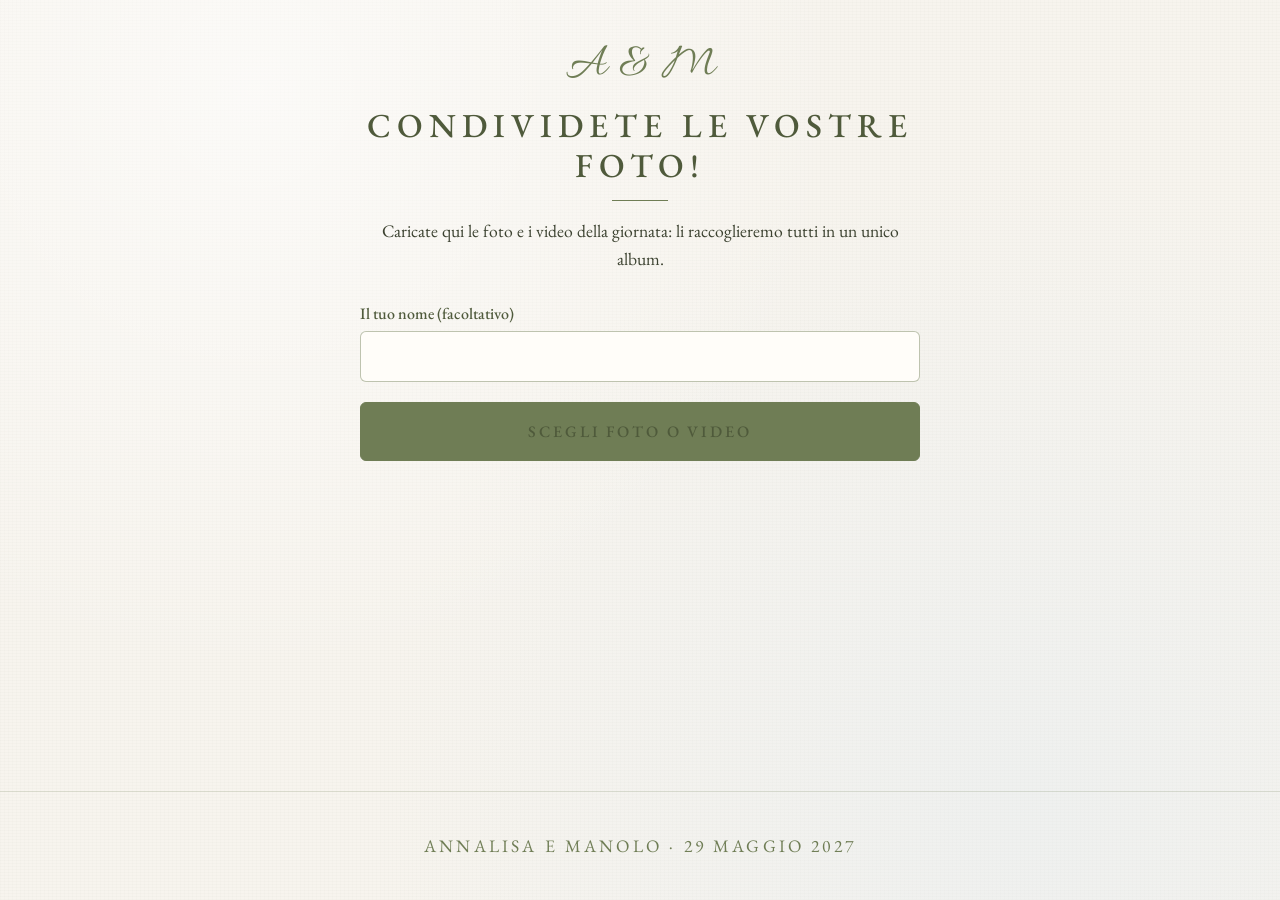
<file: foto/index.html>
<!DOCTYPE html>
<html lang="it">
<head>
  <meta charset="UTF-8">
  <meta name="robots" content="noindex, nofollow">
  <!-- Questa pagina serve solo a far funzionare l'indirizzo corto stampato sui
       segnatavolo (annalisaemanolo.github.io/foto): rimanda subito a foto.html -->
  <meta http-equiv="refresh" content="0; url=../foto.html">
  <script>window.location.replace('../foto.html');</script>
  <title>Condividete le vostre foto</title>
</head>
<body>
  <p style="font-family:Georgia,serif;text-align:center;padding:2rem">
    Un attimo… <a href="../foto.html">Vai alla pagina per caricare le foto</a>
  </p>
</body>
</html>
</file>
<file: css/style.css>
/* ============================================================
   Stile del sito - palette ispirata al save the date
   ============================================================ */

:root {
  --paper: #f7f4ee;
  --paper-dark: #efeae0;
  --sage: #6f7d55;
  --sage-dark: #4f5a3b;
  --sage-light: #a4ae8f;
  --sky: #dfe9f1;
  --ink: #3c4230;
  --white: #fffdf9;
  --error: #9b3b2e;
  --font-serif: "EB Garamond", Georgia, "Times New Roman", serif;
  --font-script: "Allura", "Brush Script MT", cursive;
  --font-body: "EB Garamond", Georgia, "Times New Roman", serif;
  --nav-h: 60px;
  --radius: 6px;
  --shadow: 0 6px 24px rgba(79, 90, 59, 0.10);
}

*, *::before, *::after { box-sizing: border-box; }

html {
  scroll-behavior: smooth;
  scroll-padding-top: calc(var(--nav-h) + 12px);
}

body {
  margin: 0;
  font-family: var(--font-body);
  font-weight: 400;
  font-size: 1.1rem;
  line-height: 1.6;
  font-variant-numeric: lining-nums;
  color: var(--ink);
  background-color: var(--paper);
  /* texture "carta" fatta solo con CSS */
  background-image:
    radial-gradient(circle at 20% 10%, rgba(255,255,255,0.6), transparent 45%),
    radial-gradient(circle at 80% 90%, rgba(223,233,241,0.35), transparent 50%),
    repeating-linear-gradient(0deg, rgba(79,90,59,0.018) 0 1px, transparent 1px 3px),
    repeating-linear-gradient(90deg, rgba(79,90,59,0.014) 0 1px, transparent 1px 4px);
  background-attachment: fixed;
}

img { max-width: 100%; display: block; }
a { color: var(--sage-dark); }

h1, h2, h3, h4 {
  font-family: var(--font-serif);
  font-weight: 500;
  color: var(--sage-dark);
  line-height: 1.2;
  margin: 0 0 0.6em;
}

.visually-hidden {
  position: absolute !important;
  width: 1px; height: 1px;
  overflow: hidden; clip: rect(0 0 0 0);
  white-space: nowrap;
}

[hidden] { display: none !important; }

/* ---------- Bottoni ---------- */
.btn {
  display: inline-block;
  font-family: var(--font-serif);
  font-size: 1.05rem;
  letter-spacing: 0.18em;
  text-transform: uppercase;
  text-decoration: none;
  color: var(--sage-dark);
  background: transparent;
  border: 1.5px solid var(--sage);
  border-radius: var(--radius);
  padding: 0.7em 1.6em;
  cursor: pointer;
  transition: background 0.2s, color 0.2s;
}
.btn:hover, .btn:focus-visible { background: var(--sage); color: var(--white); outline: none; }
.btn--primary { background: var(--sage); color: var(--white); }
.btn--primary:hover, .btn--primary:focus-visible { background: var(--sage-dark); border-color: var(--sage-dark); }
.btn:disabled { opacity: 0.6; cursor: wait; }

/* ---------- Cancello password ---------- */
.gate {
  position: fixed; inset: 0; z-index: 1000;
  display: flex; align-items: center; justify-content: center;
  padding: 1.5rem;
  background-color: var(--paper);
  background-image: inherit;
}
.gate__box {
  width: 100%; max-width: 420px;
  background: var(--white);
  border: 1px solid rgba(111,125,85,0.25);
  border-radius: var(--radius);
  box-shadow: var(--shadow);
  padding: 2.5rem 2rem;
  text-align: center;
}
.gate__names {
  font-family: var(--font-script);
  font-size: 3.45rem;
  color: var(--sage);
  margin: 0 0 0.5rem;
  line-height: 1.1;
}
.gate__title {
  font-size: 1.1rem;
  letter-spacing: 0.18em;
  text-transform: uppercase;
  font-weight: 500;
  margin-bottom: 1.5rem;
}
.gate__box input {
  width: 100%;
  text-align: center;
  font-size: 1.2rem;
  letter-spacing: 0.1em;
  margin-bottom: 1rem;
}
.gate__error { color: var(--error); min-height: 1.5em; margin: 1rem 0 0; font-size: 0.95rem; }
.gate__box.shake { animation: shake 0.4s; }
@keyframes shake {
  0%, 100% { transform: translateX(0); }
  20%, 60% { transform: translateX(-8px); }
  40%, 80% { transform: translateX(8px); }
}

/* ---------- Navigazione ---------- */
.nav {
  position: fixed; top: 0; left: 0; right: 0; z-index: 100;
  height: var(--nav-h);
  display: flex; align-items: center; justify-content: space-between;
  padding: 0 1.25rem;
  background: rgba(247,244,238,0.92);
  backdrop-filter: blur(6px);
  border-bottom: 1px solid rgba(111,125,85,0.2);
}
.nav__brand {
  font-family: var(--font-script);
  font-size: 2rem;
  color: var(--sage);
  text-decoration: none;
}
.nav__toggle {
  display: flex; flex-direction: column; gap: 5px;
  background: none; border: none; padding: 8px; cursor: pointer;
}
.nav__toggle span { display: block; width: 24px; height: 2px; background: var(--sage-dark); transition: transform 0.2s, opacity 0.2s; }
.nav__toggle[aria-expanded="true"] span:nth-child(1) { transform: translateY(7px) rotate(45deg); }
.nav__toggle[aria-expanded="true"] span:nth-child(2) { opacity: 0; }
.nav__toggle[aria-expanded="true"] span:nth-child(3) { transform: translateY(-7px) rotate(-45deg); }
.nav__menu {
  position: absolute; top: var(--nav-h); left: 0; right: 0;
  display: none; flex-direction: column;
  background: var(--paper);
  border-bottom: 1px solid rgba(111,125,85,0.2);
  padding: 0.5rem 0 1rem;
}
.nav__menu.open { display: flex; }
.nav__menu a {
  font-family: var(--font-serif);
  text-transform: uppercase;
  letter-spacing: 0.18em;
  font-size: 1rem;
  text-decoration: none;
  padding: 0.6rem 1.5rem;
  color: var(--sage-dark);
}
.nav__menu a:hover, .nav__menu a:focus-visible { color: var(--sage); }

@media (min-width: 900px) {
  .nav__toggle { display: none; }
  .nav__menu {
    position: static; display: flex; flex-direction: row;
    background: transparent; border: none; padding: 0; gap: 0.25rem;
  }
  .nav__menu a { padding: 0.4rem 0.7rem; font-size: 0.95rem; }
}

/* ---------- Layout ---------- */
.site { padding-top: var(--nav-h); }
.container { width: min(1100px, 100% - 2.5rem); margin: 0 auto; }
.container.narrow { max-width: 760px; }
.section { padding: 4rem 0; }
.section--alt { background: rgba(223,233,241,0.28); }
.section__title {
  text-align: center;
  font-size: clamp(1.8rem, 4vw, 2.5rem);
  text-transform: uppercase;
  letter-spacing: 0.22em;
  font-weight: 500;
  margin-bottom: 1.75rem;
}
.section__title::after {
  content: "";
  display: block;
  width: 56px; height: 1px;
  background: var(--sage);
  margin: 0.9rem auto 0;
}
.section__intro { text-align: center; max-width: 640px; margin: 0 auto 2.25rem; }
.prose p { margin: 0 0 1.1em; }

/* ---------- Hero ---------- */
.hero { padding: 2rem 0 4rem; }
.hero__inner {
  width: min(1100px, 100% - 2.5rem);
  margin: 0 auto;
  display: grid; gap: 2rem;
  align-items: center;
}
.hero__figure { margin: 0; max-width: 560px; margin-inline: auto; width: 100%; }
.hero__figure img {
  width: 100%;
  border-radius: 4px;
  box-shadow: var(--shadow);
}
.hero__text { text-align: center; }
.hero__venue, .hero__subvenue {
  font-family: var(--font-serif);
  text-transform: uppercase;
  letter-spacing: 0.22em;
  font-size: clamp(1rem, 2.4vw, 1.3rem);
  color: var(--sage-dark);
  margin: 0.2em 0;
}
.hero__welcome { max-width: 520px; margin: 1.5rem auto; }
.countdown {
  display: flex; justify-content: center; gap: 1.25rem;
  margin: 1.5rem 0 2rem;
}
.countdown__item {
  min-width: 84px;
  padding: 0.75rem 0.5rem;
  background: var(--white);
  border: 1px solid rgba(111,125,85,0.25);
  border-radius: var(--radius);
}
.countdown__num {
  display: block;
  font-family: var(--font-serif);
  font-size: 2.2rem;
  color: var(--sage-dark);
  line-height: 1;
}
.countdown__label {
  display: block;
  text-transform: uppercase;
  letter-spacing: 0.18em;
  font-size: 0.75rem;
  color: var(--sage);
  margin-top: 0.3rem;
}
.countdown__done { font-family: var(--font-serif); font-size: 1.4rem; color: var(--sage); margin: 1rem 0 2rem; }

@media (min-width: 900px) {
  .hero__inner { grid-template-columns: minmax(0, 560px) 1fr; gap: 3rem; }
  .hero__text { text-align: left; }
  .hero__welcome { margin-inline: 0; }
  .countdown { justify-content: flex-start; }
}

/* ---------- Galleria foto ---------- */
.galleria {
  display: grid;
  gap: 0.75rem;
  grid-template-columns: repeat(2, 1fr);
}
@media (min-width: 640px) { .galleria { grid-template-columns: repeat(3, 1fr); gap: 1rem; } }
@media (min-width: 1000px) { .galleria { grid-template-columns: repeat(4, 1fr); } }
.galleria__item {
  display: block;
  width: 100%;
  aspect-ratio: 1 / 1;
  padding: 0;
  margin: 0;
  border: 1px solid rgba(111,125,85,0.22);
  border-radius: var(--radius);
  background: var(--paper-dark);
  overflow: hidden;
  cursor: zoom-in;
  box-shadow: var(--shadow);
  transition: transform 0.25s, box-shadow 0.25s;
}
.galleria__item img {
  width: 100%; height: 100%;
  object-fit: cover;          /* riempie il riquadro senza deformare la foto */
  transition: transform 0.4s;
}
.galleria__item:hover, .galleria__item:focus-visible {
  transform: translateY(-3px);
  box-shadow: 0 10px 28px rgba(79,90,59,0.18);
  outline: none;
}
.galleria__item:focus-visible { outline: 2px solid var(--sage); outline-offset: 2px; }
.galleria__item:hover img { transform: scale(1.04); }

/* Lightbox: foto a schermo intero */
body.no-scroll { overflow: hidden; }
.lightbox {
  position: fixed; inset: 0; z-index: 2000;
  display: flex; align-items: center; justify-content: center;
  background: rgba(60,66,48,0.94);   /* --ink quasi opaco */
  padding: 3.5rem 0.75rem 2.5rem;
  touch-action: pan-y;
}
.lightbox__figure {
  margin: 0;
  max-width: 100%; max-height: 100%;
  display: flex; flex-direction: column; align-items: center;
  pointer-events: none;              /* il clic sullo sfondo attorno alla foto chiude */
}
.lightbox__figure img {
  pointer-events: auto;
  max-width: 100%;
  max-height: calc(100vh - 7rem);
  width: auto; height: auto;
  object-fit: contain;
  border-radius: 4px;
  box-shadow: 0 12px 40px rgba(0,0,0,0.45);
  background: var(--paper-dark);
}
.lightbox__contatore {
  font-family: var(--font-serif);
  letter-spacing: 0.18em;
  color: var(--paper);
  margin-top: 0.75rem;
  font-size: 0.95rem;
}
.lightbox__chiudi, .lightbox__freccia {
  position: absolute;
  font-family: var(--font-serif);
  color: var(--paper);
  background: rgba(247,244,238,0.12);
  border: 1px solid rgba(247,244,238,0.4);
  border-radius: 50%;
  width: 44px; height: 44px;
  line-height: 1;
  cursor: pointer;
  display: flex; align-items: center; justify-content: center;
  transition: background 0.2s;
}
.lightbox__chiudi:hover, .lightbox__freccia:hover,
.lightbox__chiudi:focus-visible, .lightbox__freccia:focus-visible { background: var(--sage); outline: none; }
.lightbox__chiudi { top: 0.75rem; right: 0.75rem; font-size: 1.9rem; }
.lightbox__freccia { top: 50%; transform: translateY(-50%); font-size: 2.4rem; padding-bottom: 4px; }
.lightbox__freccia--prec { left: 0.5rem; }
.lightbox__freccia--succ { right: 0.5rem; }
@media (min-width: 900px) {
  .lightbox { padding: 2rem 5rem; }
  .lightbox__freccia { width: 52px; height: 52px; }
  .lightbox__freccia--prec { left: 1.25rem; }
  .lightbox__freccia--succ { right: 1.25rem; }
}

/* ---------- Timeline ---------- */
.timeline { list-style: none; margin: 0; padding: 0; position: relative; }
.timeline::before {
  content: ""; position: absolute; left: 11px; top: 8px; bottom: 8px;
  width: 1px; background: var(--sage-light);
}
.timeline li { position: relative; padding: 0 0 1.75rem 2.5rem; }
.timeline li::before {
  content: ""; position: absolute; left: 6px; top: 8px;
  width: 11px; height: 11px; border-radius: 50%;
  background: var(--paper); border: 2px solid var(--sage);
}
.timeline__ora {
  font-family: var(--font-serif);
  font-size: 1.1rem;
  letter-spacing: 0.12em;
  color: var(--sage);
}
.timeline__titolo { font-size: 1.45rem; margin: 0.1em 0 0.2em; }
.timeline__luogo { font-size: 0.95rem; color: var(--sage); margin: 0 0 0.3em; }
.timeline p { margin: 0; }

/* ---------- Card ---------- */
.card {
  background: var(--white);
  border: 1px solid rgba(111,125,85,0.22);
  border-radius: var(--radius);
  padding: 1.5rem;
  box-shadow: var(--shadow);
}
.card h3 { font-size: 1.5rem; margin-bottom: 0.4em; }
.card h4 { font-size: 1.15rem; text-transform: uppercase; letter-spacing: 0.18em; margin: 1.5rem 0 0.6rem; }
.card p { margin: 0 0 0.6em; }
.card__meta { font-size: 1rem; color: var(--sage-dark); }
.card__links { display: flex; flex-wrap: wrap; gap: 0.4rem 1.25rem; margin-top: 0.8rem; }
.card__ruolo { text-transform: uppercase; letter-spacing: 0.18em; font-size: 0.85rem; color: var(--sage); }
.cards { display: grid; gap: 1.5rem; grid-template-columns: repeat(auto-fit, minmax(260px, 1fr)); }
.cards--contatti { max-width: 900px; margin: 0 auto; text-align: center; }

.info-list { margin: 0; }
.info-list dt {
  font-family: var(--font-serif);
  text-transform: uppercase;
  letter-spacing: 0.18em;
  font-size: 0.95rem;
  color: var(--sage);
  margin-top: 0.8rem;
}
.info-list dd { margin: 0.15rem 0 0; }

/* ---------- Location (due schede: cerimonia e ricevimento) ---------- */
.luoghi { display: grid; gap: 1.5rem; margin-bottom: 1.5rem; }
.luogo { display: flex; flex-direction: column; }
.luogo__etichetta {
  font-family: var(--font-serif);
  text-transform: uppercase;
  letter-spacing: 0.2em;
  font-size: 0.9rem;
  color: var(--sage);
  margin: 0 0 0.3em;
}
.luogo__orario {
  font-family: var(--font-serif);
  font-size: 1.15rem;
  letter-spacing: 0.1em;
  color: var(--sage);
  margin: -0.2em 0 0.5em;
}
.luogo .btn { align-self: flex-start; margin-top: 1rem; }
.map { min-height: 260px; margin-top: auto; border-radius: var(--radius); overflow: hidden; box-shadow: var(--shadow); }
.map iframe { display: block; width: 100%; height: 260px; max-width: 100%; border: 0; }
.arrivare { max-width: 760px; margin: 0 auto; }
.arrivare h4 { margin-top: 0; }
@media (min-width: 900px) {
  .luoghi { grid-template-columns: 1fr 1fr; align-items: stretch; }
  .map iframe { height: 300px; }
}

/* ---------- IBAN ---------- */
.iban { text-align: left; max-width: 560px; margin: 0 auto; }
.iban code {
  font-family: ui-monospace, Consolas, monospace;
  font-size: 1.05rem;
  letter-spacing: 0.08em;
  overflow-wrap: break-word; /* l'IBAN va a capo tra i gruppi di cifre, non a metà gruppo */
}
.iban__nota { display: block; font-size: 0.9rem; color: var(--sage); }
.iban .btn { margin-top: 1.25rem; }
.iban__feedback { margin-left: 1rem; color: var(--sage); font-size: 1rem; }

/* ---------- FAQ accordion ---------- */
.accordion details {
  background: var(--white);
  border: 1px solid rgba(111,125,85,0.22);
  border-radius: var(--radius);
  margin-bottom: 0.75rem;
  padding: 0 1.25rem;
}
.accordion summary {
  font-family: var(--font-serif);
  font-size: 1.25rem;
  color: var(--sage-dark);
  padding: 0.9rem 0;
  cursor: pointer;
  list-style: none;
  display: flex; justify-content: space-between; align-items: center; gap: 1rem;
}
.accordion summary::-webkit-details-marker { display: none; }
.accordion summary::after { content: "+"; font-size: 1.4rem; color: var(--sage); flex-shrink: 0; }
.accordion details[open] summary::after { content: "−"; }
.accordion details p { margin: 0 0 1rem; }

/* ---------- Form ---------- */
.rsvp__deadline { text-align: center; margin: -1rem 0 2rem; color: var(--sage-dark); }
.form { max-width: 640px; margin: 0 auto; }
.form__row { margin-bottom: 1.2rem; }
.form__grid { display: grid; gap: 0 1.25rem; }
@media (min-width: 640px) { .form__grid { grid-template-columns: 1fr 1fr; } }
.form label, .form legend, .form .form__label-like {
  display: block;
  font-size: 1rem;
  font-weight: 500;
  color: var(--sage-dark);
  margin-bottom: 0.3rem;
}
input[type="text"], input[type="email"], input[type="tel"], input[type="password"],
select, textarea {
  width: 100%;
  font: inherit;
  font-weight: 400;
  color: var(--ink);
  background: var(--white);
  border: 1px solid rgba(111,125,85,0.45);
  border-radius: var(--radius);
  padding: 0.65rem 0.8rem;
}
select {
  appearance: none;
  background-image: url("data:image/svg+xml,%3Csvg xmlns='http://www.w3.org/2000/svg' width='12' height='8' viewBox='0 0 12 8'%3E%3Cpath d='M1 1l5 5 5-5' fill='none' stroke='%236f7d55' stroke-width='1.5'/%3E%3C/svg%3E");
  background-repeat: no-repeat;
  background-position: right 0.8rem center;
  padding-right: 2.2rem;
}
input:focus, select:focus, textarea:focus {
  outline: 2px solid var(--sage);
  outline-offset: 1px;
  border-color: var(--sage);
}
input[aria-invalid="true"], select[aria-invalid="true"] { border-color: var(--error); }
textarea { resize: vertical; }

/* Schede ospite */
.persona {
  position: relative;
  border: 1px solid rgba(111,125,85,0.3);
  border-radius: var(--radius);
  background: rgba(255,253,249,0.7);
  padding: 1rem 1.25rem 0.25rem;
  margin: 0 0 1.25rem;
}
.persona legend {
  font-family: var(--font-serif);
  font-size: 1.2rem;
  letter-spacing: 0.18em;
  text-transform: uppercase;
  padding: 0 0.5rem;
}
.persona__rimuovi {
  position: absolute; top: -0.75rem; right: 1rem;
  font: inherit; font-size: 0.9rem; font-weight: 400;
  color: var(--error);
  background: var(--paper); border: none;
  padding: 0 0.5rem; cursor: pointer;
  text-decoration: underline;
}
.persona__rimuovi:hover, .persona__rimuovi:focus-visible { color: #6e2a20; outline: none; }
.persone__azioni { margin: -0.25rem 0 1.5rem; }
.btn--aggiungi { width: 100%; text-align: center; border-style: dashed; letter-spacing: 0.08em; text-transform: none; font-size: 1.1rem; }
.persona__eta { align-items: end; } /* allinea la casella al menu "Fascia d'età" accanto */
.check-inline {
  display: flex !important; align-items: center; gap: 0.6rem;
  min-height: 2.9rem; margin: 0 !important; cursor: pointer;
}
.check-inline input { width: 1.15rem; height: 1.15rem; accent-color: var(--sage); margin: 0; flex-shrink: 0; }
.form__riepilogo {
  font-family: var(--font-serif);
  font-size: 1.2rem;
  color: var(--sage-dark);
  border-left: 3px solid var(--sage);
  padding-left: 0.8rem;
  margin: 0 0 1.25rem;
}
.form__hint { font-size: 0.95rem; color: var(--sage); }
.form__feedback { margin-top: 1rem; min-height: 1.5em; }
.form__feedback.ok { color: var(--sage-dark); font-weight: 500; }
.form__feedback.error { color: var(--error); }

/* ---------- Footer ---------- */
.footer {
  text-align: center;
  padding: 2.5rem 1rem;
  font-family: var(--font-serif);
  letter-spacing: 0.18em;
  text-transform: uppercase;
  color: var(--sage);
  border-top: 1px solid rgba(111,125,85,0.2);
}
.footer p { margin: 0; }

/* ---------- Pagina foto degli ospiti (foto.html) ---------- */
.foto-pagina { min-height: 100vh; display: flex; flex-direction: column; }
.foto {
  flex: 1;
  width: min(560px, 100% - 2.5rem);
  margin: 0 auto;
  padding: 2.5rem 0 3rem;
  text-align: center;
}
.foto__brand {
  font-family: var(--font-script);
  font-size: 3rem;
  color: var(--sage);
  line-height: 1.1;
  margin: 0 0 0.75rem;
}
.foto__titolo {
  font-size: clamp(1.5rem, 5vw, 2.1rem);
  text-transform: uppercase;
  letter-spacing: 0.18em;
  margin-bottom: 1rem;
}
.foto__titolo::after {
  content: "";
  display: block;
  width: 56px; height: 1px;
  background: var(--sage);
  margin: 0.9rem auto 0;
}
.foto__testo { margin: 0 auto 1.75rem; }
.foto__avviso {
  background: rgba(155,59,46,0.08);
  border: 1px solid var(--error);
  color: var(--error);
  border-radius: var(--radius);
  padding: 0.75rem 1rem;
  margin: 0 0 1.5rem;
}
.foto .form { text-align: left; }
.foto__scegli {
  display: block;
  width: 100%;
  text-align: center;
  font-size: 1.15rem;
  padding: 1em 1.2em;
  margin: 0.5rem 0 1.25rem;
}
.foto__scegli.is-disabled { opacity: 0.6; cursor: not-allowed; pointer-events: none; }
.foto__lista { list-style: none; margin: 0 0 1.25rem; padding: 0; }
.foto__voce {
  display: grid;
  grid-template-columns: minmax(0, 1fr) auto;
  gap: 0.1rem 0.75rem;
  align-items: center;
  padding: 0.6rem 0.8rem;
  margin-bottom: 0.5rem;
  background: var(--white);
  border: 1px solid rgba(111,125,85,0.22);
  border-radius: var(--radius);
  font-size: 1rem;
}
.foto__nome { overflow: hidden; text-overflow: ellipsis; white-space: nowrap; }
.foto__peso { grid-column: 1; font-size: 0.85rem; color: var(--sage); }
.foto__stato { grid-column: 2; grid-row: 1 / span 2; font-size: 0.95rem; color: var(--sage-dark); text-align: right; white-space: nowrap; }
/* file rifiutato (es. video troppo grande): il messaggio è lungo e va su una riga tutta sua */
.foto__voce--saltato .foto__stato { grid-column: 1 / -1; grid-row: 3; text-align: left; white-space: normal; margin-top: 0.2rem; }
.foto__stato--caricamento { color: var(--sage); font-style: italic; }
.foto__stato--ok { color: var(--sage-dark); font-weight: 500; }
.foto__stato--errore { color: var(--error); }
.foto__invia { display: block; width: 100%; text-align: center; }
.foto__altre { text-align: center; margin-top: 0.75rem; }
.foto__altre a { letter-spacing: 0.12em; text-transform: uppercase; font-size: 0.95rem; }

/* ---------- Stampa ---------- */
@media print {
  .gate, .nav, .nav__toggle, .btn, #rsvp, .map, .countdown, .lightbox { display: none !important; }
  .site { padding-top: 0; }
  body { background: #fff; color: #000; font-size: 11pt; }
  .section { padding: 1.2rem 0; break-inside: avoid; }
  .section--alt { background: none; }
  .card, .accordion details { box-shadow: none; }
  a[href^="http"]::after { content: " (" attr(href) ")"; font-size: 0.85em; }
}
</file>
